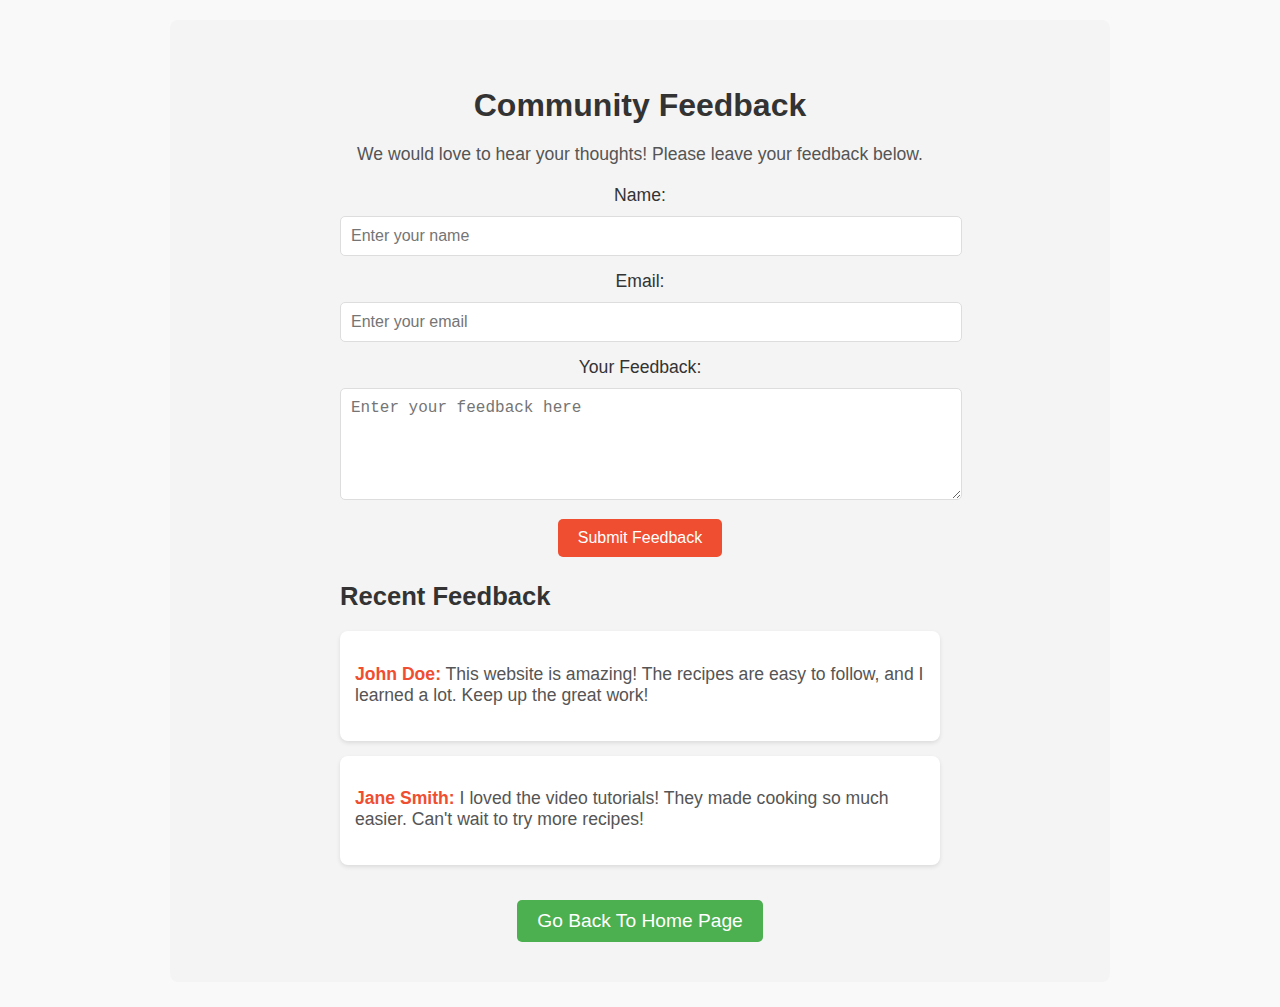
<file: community_feedback.html>
<!DOCTYPE html>
<html lang="en">
<head>
    <meta charset="UTF-8">
    <meta name="viewport" content="width=device-width, initial-scale=1.0">
    <title>Community Feedback</title>
    <!-- Link to CSS file -->
    <link rel="stylesheet" href="feedbackStyle.css">
</head>
<body>

    <section id="community-feedback" class="community-feedback">
        <h2>Community Feedback</h2>
        <p>We would love to hear your thoughts! Please leave your feedback below.</p>

        <!-- Feedback Form -->
        <form action="#" method="POST" class="feedback-form">
            <div class="form-group">
                <label for="name">Name:</label>
                <input type="text" id="name" name="name" required placeholder="Enter your name">
            </div>

            <div class="form-group">
                <label for="email">Email:</label>
                <input type="email" id="email" name="email" required placeholder="Enter your email">
            </div>

            <div class="form-group">
                <label for="message">Your Feedback:</label>
                <textarea id="message" name="message" rows="5" required placeholder="Enter your feedback here"></textarea>
            </div>

            <button type="submit" class="submit-btn">Submit Feedback</button>
        </form>

        <!-- Feedback Display Section -->
        <div class="feedback-display">
            <h3>Recent Feedback</h3>
            <div class="feedback-item">
                <p><strong>John Doe:</strong> This website is amazing! The recipes are easy to follow, and I learned a lot. Keep up the great work!</p>
            </div>
            <div class="feedback-item">
                <p><strong>Jane Smith:</strong> I loved the video tutorials! They made cooking so much easier. Can't wait to try more recipes!</p>
            </div>
        </div>
		
        <!-- Back Button -->
        <a href="htmlFile.html" class="back_btn">Go Back To Home Page</a>
    </section>

</body>
</html>
</file>
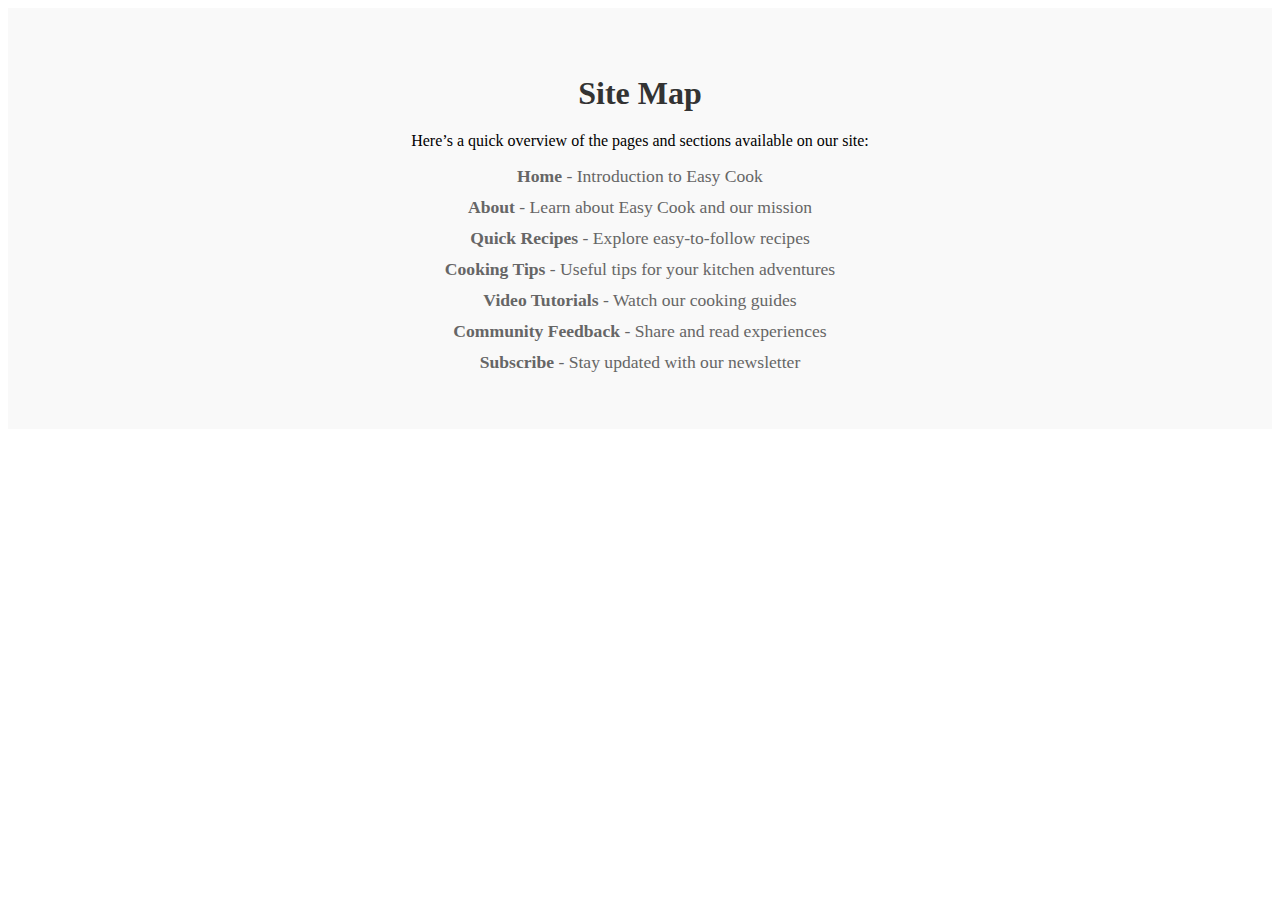
<file: sitemapHTML.html>
<!DOCTYPE html>
<html lang="en">
<head>
    <link rel="stylesheet" href="sitemapCSS.css">
    <meta charset="UTF-8">
    <meta name="viewport" content="width=device-width, initial-scale=1.0">
    <title>Easy Cook</title>
</head>
<body>
    <section id="sitemap" class="sitemap">
        <h2>Site Map</h2>
        <p>Here’s a quick overview of the pages and sections available on our site:</p>
        <ul>
            <li><strong>Home</strong> - Introduction to Easy Cook</li>
            <li><strong>About</strong> - Learn about Easy Cook and our mission</li>
            <li><strong>Quick Recipes</strong> - Explore easy-to-follow recipes</li>
            <li><strong>Cooking Tips</strong> - Useful tips for your kitchen adventures</li>
            <li><strong>Video Tutorials</strong> - Watch our cooking guides</li>
            <li><strong>Community Feedback</strong> - Share and read experiences</li>
            <li><strong>Subscribe</strong> - Stay updated with our newsletter</li>
        </ul>
    </section>

</body>
</html>
</file>
<file: feedbackStyle.css>
/* General Styles */
body {
    font-family: Arial, sans-serif;
    margin: 0;
    padding: 0;
    background-color: #f9f9f9;
}

/* Community Feedback Section */
.community-feedback {
    background-color: #f4f4f4;
    padding: 40px 20px;
    text-align: center;
    margin: 20px auto;
    max-width: 900px;
    border-radius: 8px;
}

.community-feedback h2 {
    font-size: 2rem;
    color: #333;
    margin-bottom: 20px;
}

.community-feedback p {
    font-size: 1.1rem;
    color: #555;
    margin-bottom: 20px;
}

/* Feedback Form Styling */
.feedback-form {
    display: flex;
    flex-direction: column;
    align-items: center;
}

.form-group {
    margin-bottom: 15px;
    width: 100%;
    max-width: 600px;
}

.form-group label {
    display: block;
    font-size: 1.1rem;
    margin-bottom: 5px;
    color: #333;
}

.form-group input, .form-group textarea {
    width: 100%;
    padding: 10px;
    border: 1px solid #ddd;
    border-radius: 5px;
    font-size: 1rem;
    margin-top: 5px;
}

.feedback-form .submit-btn {
    padding: 10px 20px;
    background-color: #f04e30;
    color: white;
    border: none;
    border-radius: 5px;
    cursor: pointer;
    font-size: 1rem;
    transition: background-color 0.3s ease;
}

.feedback-form .submit-btn:hover {
    background-color: #e03e25;
}

/* Displaying Feedback */
.feedback-display {
    margin-top: 40px;
    text-align: left;
    max-width: 600px;
    margin: 0 auto;
}

.feedback-display h3 {
    font-size: 1.6rem;
    color: #333;
    margin-bottom: 20px;
}

.feedback-item {
    background-color: #fff;
    padding: 15px;
    margin-bottom: 15px;
    border-radius: 8px;
    box-shadow: 0 2px 4px rgba(0, 0, 0, 0.1);
}

.feedback-item p {
    font-size: 1.1rem;
    color: #555;
}

.feedback-item strong {
    color: #f04e30;
}

/* Back Button Styling */
.back_btn {
    display: inline-block;
    margin-top: 20px;
    padding: 10px 20px;
    background-color: #4CAF50;
    color: white;
    text-decoration: none;
    font-size: 1.2rem;
    border-radius: 5px;
    transition: background-color 0.3s ease;
}

.back_btn:hover {
    background-color: #45a049;
}

.back_btn:focus {
    outline: none;
}
</file>
<file: sitemapCSS.css>
/* sitemapCSS.css */
.sitemap {
    padding: 40px 20px;
    background-color: #f9f9f9;
    text-align: center;
}

.sitemap h2 {
    font-size: 2rem;
    color: #333;
    margin-bottom: 20px;
}

.sitemap ul {
    list-style-type: none;
    padding: 0;
}

.sitemap ul li {
    font-size: 1.1rem;
    margin-bottom: 10px;
    color: #666;
}
</file>
